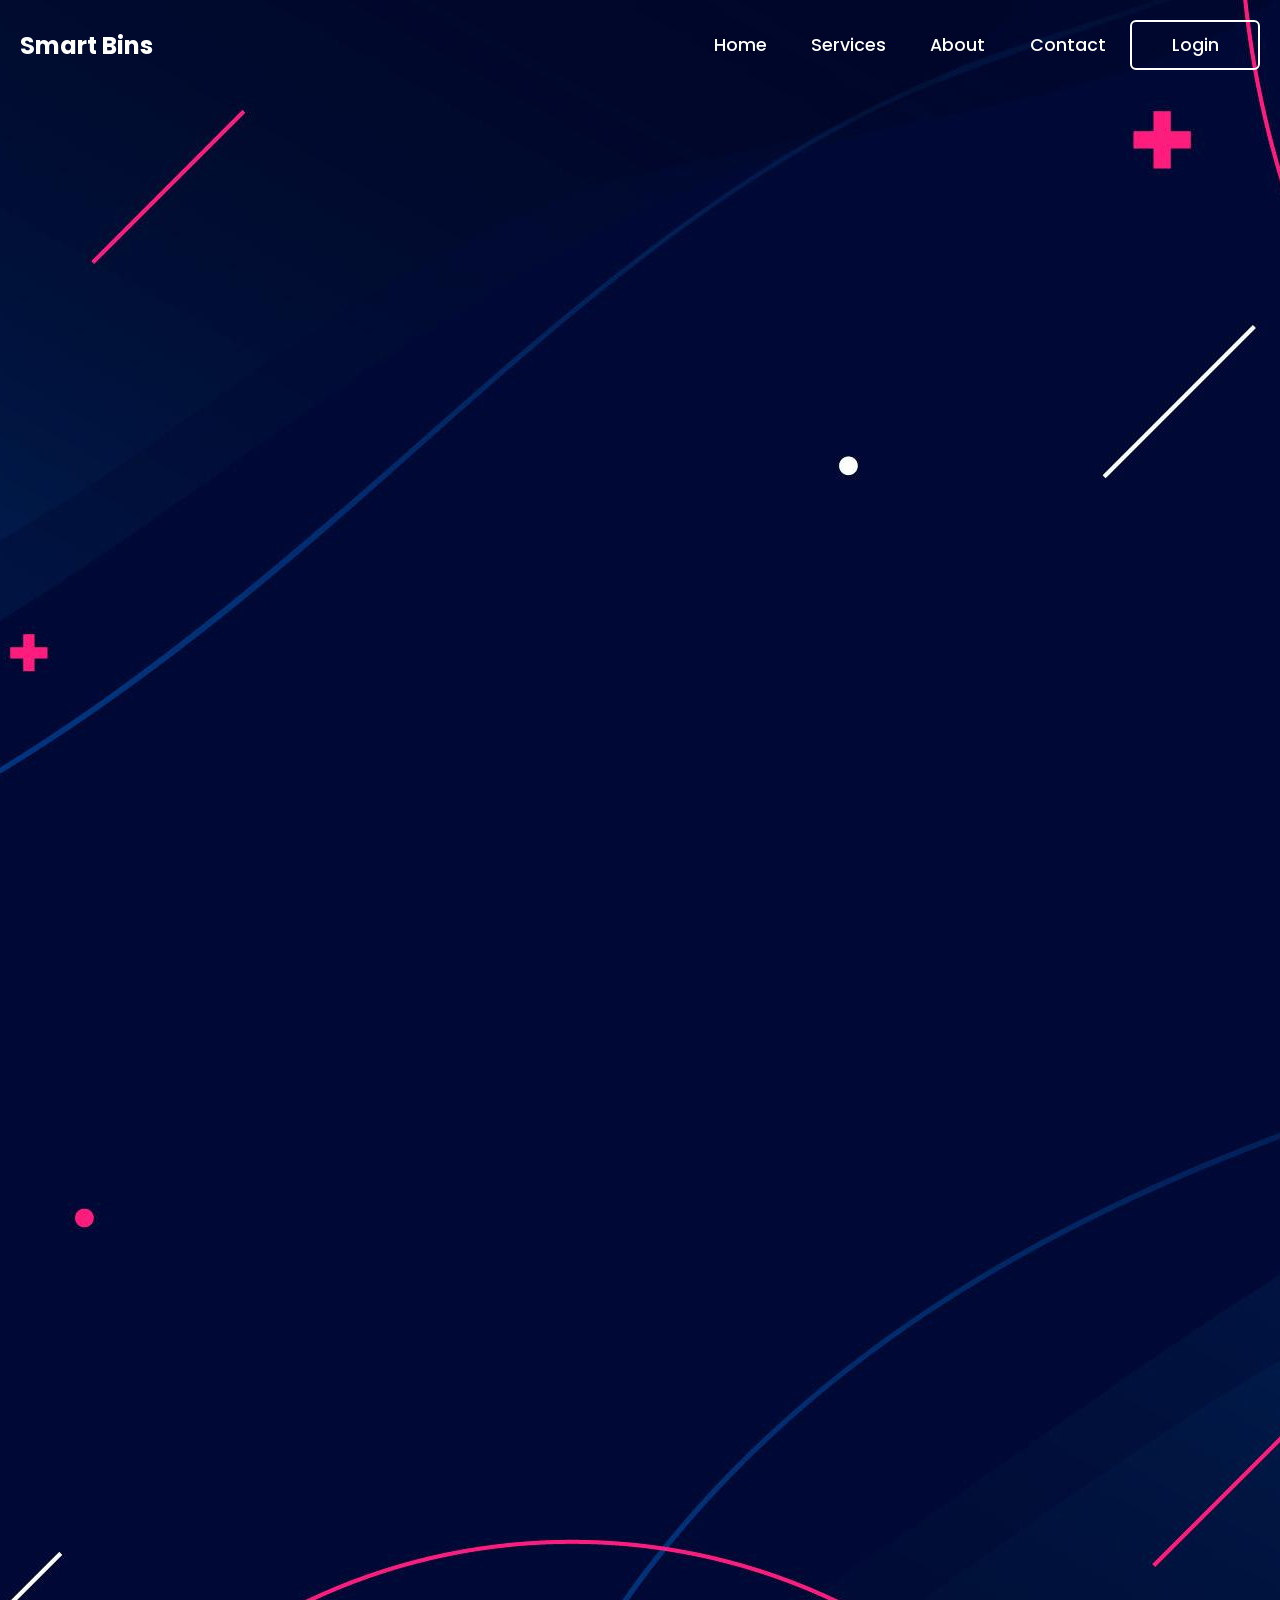
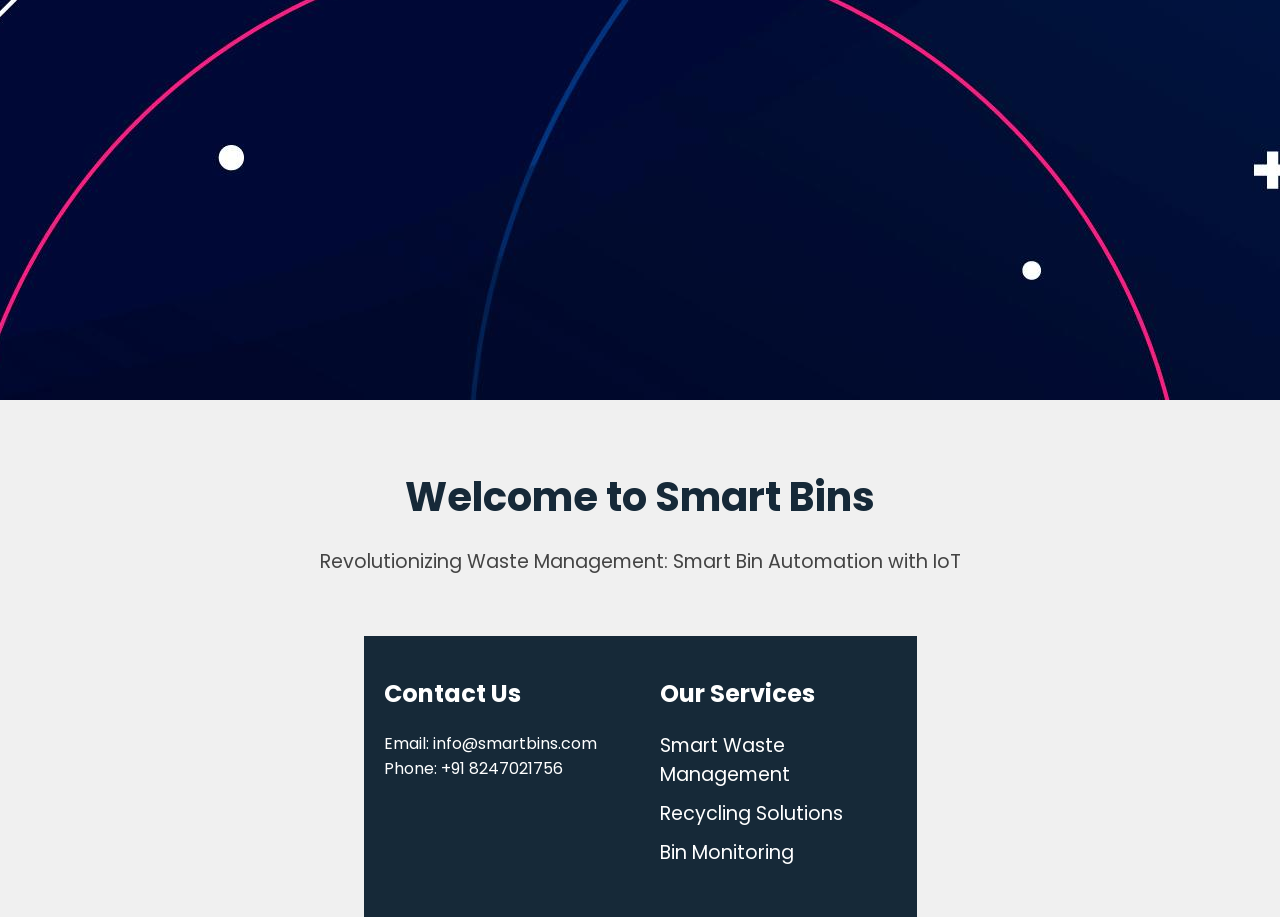
<file: index.html>
<!DOCTYPE html>
<html lang="en">

<head>
    <meta charset="UTF-8">
    <meta http-equiv="X-UA-Compatible" content="IE=edge">
    <meta name="viewport" content="width=device-width, initial-scale=1.0">
    <title>Waste Management using Smart Bins</title>
    <link rel="stylesheet" href="style.css">
</head>

<body>
    <header>
        <h2 class="logo">Smart Bins</h2>
        <nav class="navigation">
            <a href="#">Home</a>
            <a href="#">Services</a>
            <a href="#">About </a>
            <a href="#">Contact</a>
            <button class="btnLogin-popup" id="loginButton">Login</button>
        </nav>
    </header>
    <div class="">
        <img src="3.png" alt="Random Image">
    </div>
    <div class="content">
        <h1>Welcome to Smart Bins</h1>
        <p>Revolutionizing Waste Management: Smart Bin Automation with IoT</p>
    </div>
    <div class="footer">
        <div class="contact">
            <h2>Contact Us</h2>
            <p>Email: info@smartbins.com</p>
            <p>Phone: +91 8247021756</p>
        </div>
        <div class="services">
            <h2>Our Services</h2>
            <ul>
                <li>Smart Waste Management</li>
                <li>Recycling Solutions</li>
                <li>Bin Monitoring</li>
            </ul>
        </div>
    </div>
    <script src="script.js"></script>
    <script>
        document.getElementById("loginButton").addEventListener("click", function () {
            window.location.href = "login.html";
        });
    </script>
</body>

</html>
</file>
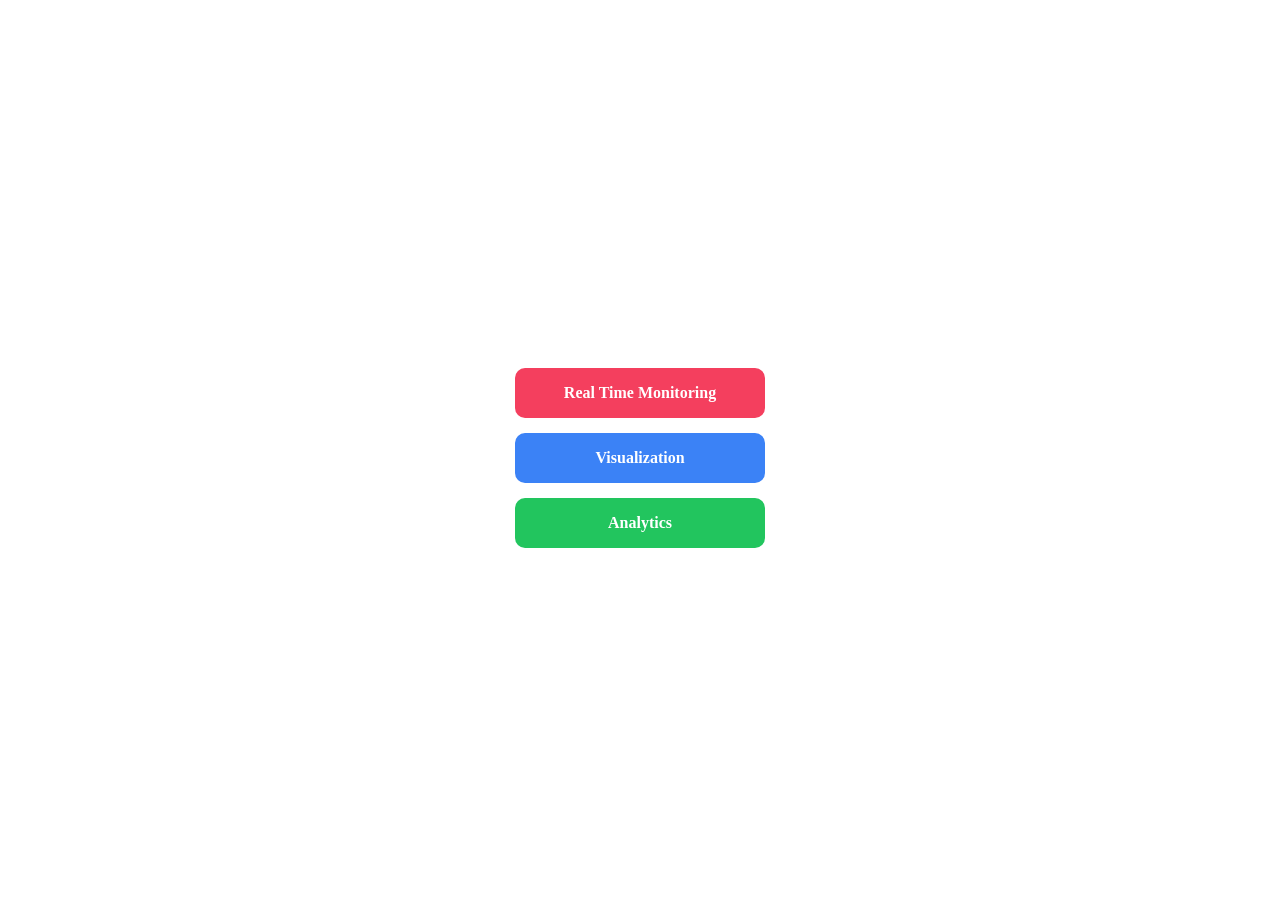
<file: cards.html>
<!DOCTYPE html>
<html lang="en">
<head>
    <meta charset="UTF-8">
    <meta name="viewport" content="width=device-width, initial-scale=1.0">
    <title>Cards</title>
    <link rel="stylesheet" href="cards.css">
</head>
<body>
    <div class="container">
        <div class="cards">
            <div class="card red">
                <p class="tip">Real Time Monitoring</p>
            </div>
            <div class="card blue">
                <p class="tip">Visualization</p>
            </div>
            <div class="card green">
                <p class="tip">Analytics</p>
            </div>
        </div>
    </div>
</body>
</html>
</file>
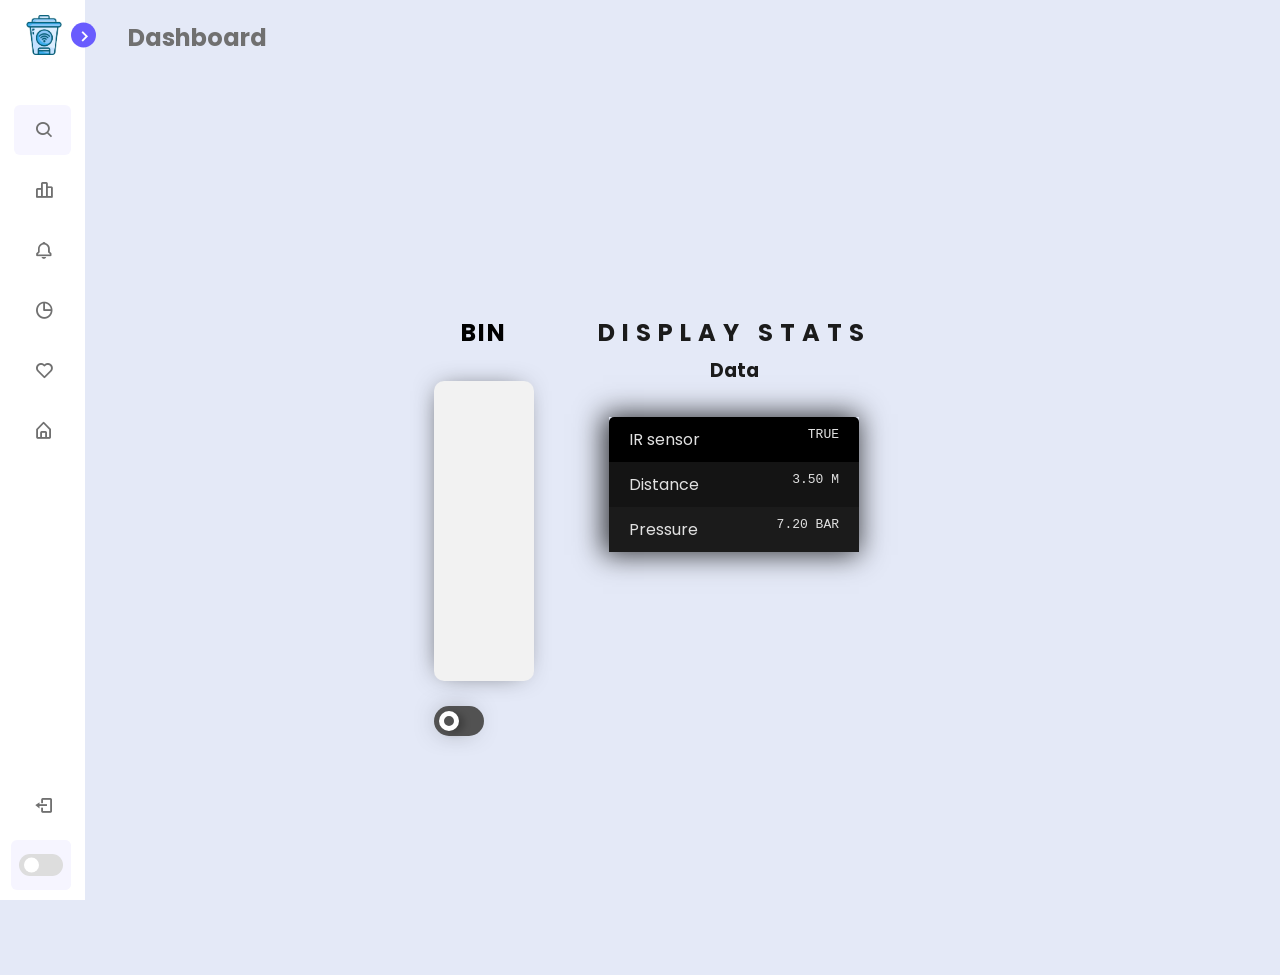
<file: navigation1.html>
<!DOCTYPE html>
<html lang="en">
<head>
    <meta charset="UTF-8">
    <meta name="viewport" content="width=device-width, initial-scale=1.0">
    <title>Document</title>
    <link rel="stylesheet" href="navigation1.css">
    <link href='https://unpkg.com/boxicons@2.1.4/css/boxicons.min.css' rel='stylesheet'>
</head>
<body>
    <nav class="sidebar close">
        <header>
            <div class="image-text">
                <span class="image">
                    <img src="smartbinlogo.png" alt="logo">
                    
                </span>
                <div class="text header-text">
                    <span class="name">SmartBins</span>
                    <span class="procession">Automated</span>
                </div>
            </div>
            <i class='bx bx-chevron-right toggle'></i>
        </header>
        <div class="menu-bar">
            <div class="menu">
                <li class="search-box">
                        <i class='bx bx-search icon'></i>
                        <input type="text" placeholder="Search...">
                </li>
                <ul class="menu-links">
                    <li class="nav-link">
                        <a href="#">
                            <i class='bx bx-bar-chart-alt-2 icon'></i>
                            <span class="text nav-text" onclick="dashboard()">Dashboard</span>
                        </a>
                    </li>
                    <li class="nav-link">
                        <a href="#">
                            <i class='bx bx-bell icon'></i>
                            <span class="text nav-text" onclick="notification()">Notification</span>
                        </a>
                    </li>
                    <li class="nav-link">
                        <a href="#">
                            <i class='bx bx-pie-chart-alt icon' ></i>
                            <span class="text nav-text" onclick="analytics()">Analytics</span>
                        </a>
                    </li>
                    <li class="nav-link">
                        <a href="#">
                            <i class='bx bx-heart icon'></i>
                            <span class="text nav-text" onclick="likes()">Likes</span>
                        </a>
                    </li>
                    <!-- <li class="nav-link">
                        <a href="#">
                            <i class='bx bx-wallet icon'></i>
                            <span class="text nav-text">Wallets</span>
                        </a>
                    </li> -->
                    <li class="nav-link">
                        <a href="#">
                            <i class='bx bx-home-alt icon'></i>
                            <span class="text nav-text" onclick="home()">Home</span>
                        </a>
                    </li>
                </ul>
            </div>
            <div class="botton-content">
                <li class="" onclick="logoff()">
                    <a href="#">
                        <i class='bx bx-log-out icon'></i>
                        <span class="text nav-text">Logout</span>
                    </a>
                </li>
                <li class="mode">
                    <div class="moon-sun">
                        <i  class='bx bx-moon icon moon'></i>
                        <i class='bx bx-sun icon sun'></i>
                    </div>
                    <span class="mode-text text">Dark Mode</span>
                    <div class="toggle-switch">
                        <span class="switch"></span>
                    </div>
                </li>
            </div>
        </div>
    </nav>
    <section class="home">
        <div class="text">Dashboard</div>
        <div class="dashboard">
            <div class="container">
                <div>
                    <p class="heading1">BIN</p>
                    <br>
                    <div class="cylinder">
                        <div class="fill-level" id="waste-level"></div>
                      </div>
                      <div class="error-message" id="error-message"></div>
                      <br>
                      <div> 
                          <input type="checkbox" id="checkboxInput">
                          <label for="checkboxInput" class="toggleSwitch">
                          </label>
                      </div>
                </div>
                <div>
                    <div class="card">
                        <div class="title">
                          <p class="heading">DISPLAY STATS</p>
                          <h3>Data</h3>
                        </div>
                        <div class="wrapper">
                            <div class="color black" id="overflow">IR sensor<span class="hex"></span></div>
                            <div class="color eerie-black" id="distance">Distance<span class="hex"></span></div>
                            <div class="color chinese-black" id="pressure">Pressure<span class="hex"></span></div>                            
                        </div>
                      </div>
                </div>
              </div>
              
              
        </div>
        <script src="cylinder.js"></script>
    </section>
    <script>
        function logoff(){
            window.location.href = "index.html";
        }
    </script>
    <script>
        function analytics(){
            window.location.href = "analytics.html";
        }
    </script>
    <script>
        function dashboard(){
            window.location.href = "navigation1.html";
        }
    </script>
    <script>
        function notification(){
            window.location.href = "notification.html";
        }
    </script>
    <script>
        function home(){
            window.location.href = "index.html";
        }
    </script>
    <script type="module" src="navigation1.js"></script>
    
</body>
</html>
</file>
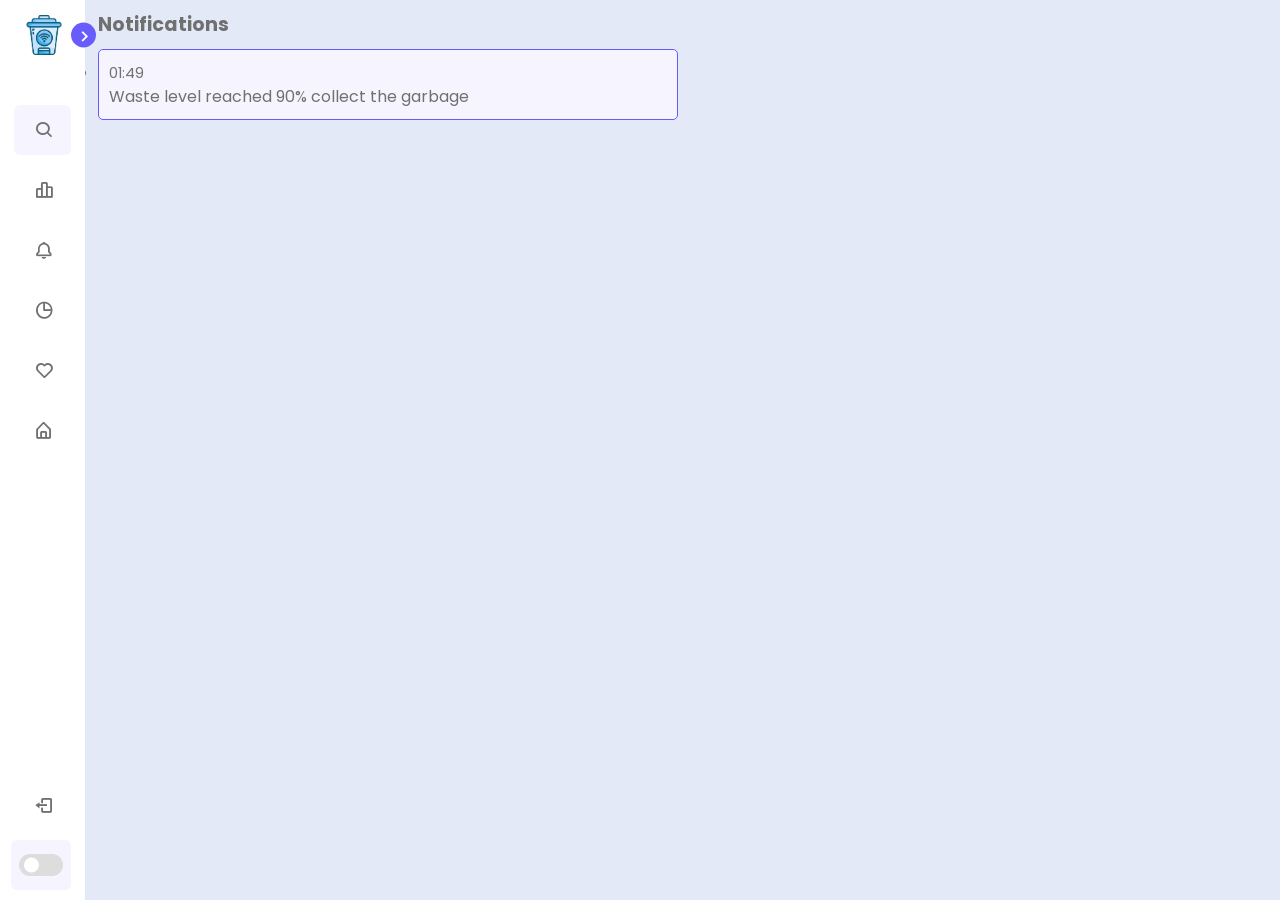
<file: notification.html>
<!DOCTYPE html>
<html lang="en">
<head>
    <meta charset="UTF-8">
    <meta name="viewport" content="width=device-width, initial-scale=1.0">
    <title>Document</title>
    <link rel="stylesheet" href="navigation1.css">
    <link rel="stylesheet" href="notification.css">
    <link href='https://unpkg.com/boxicons@2.1.4/css/boxicons.min.css' rel='stylesheet'>
</head>
<body>
    <nav class="sidebar close">
        <header>
            <div class="image-text">
                <span class="image">
                    <img src="smartbinlogo.png" alt="logo">
                    
                </span>
                <div class="text header-text">
                    <span class="name">SmartBins</span>
                    <span class="procession">Automated</span>
                </div>
            </div>
            <i class='bx bx-chevron-right toggle'></i>
        </header>
        <div class="menu-bar">
            <div class="menu">
                <li class="search-box">
                        <i class='bx bx-search icon'></i>
                        <input type="text" placeholder="Search...">
                </li>
                <ul class="menu-links">
                    <li class="nav-link">
                        <a href="#">
                            <i class='bx bx-bar-chart-alt-2 icon'></i>
                            <span class="text nav-text" onclick="dashboard()">Dashboard</span>
                        </a>
                    </li>
                    <li class="nav-link">
                        <a href="#">
                            <i class='bx bx-bell icon'></i>
                            <span class="text nav-text">Notification</span>
                        </a>
                    </li>
                    <li class="nav-link">
                        <a href="#">
                            <i class='bx bx-pie-chart-alt icon' ></i>
                            <span class="text nav-text" onclick="analytics()">Analytics</span>
                        </a>
                    </li>
                    <li class="nav-link">
                        <a href="#">
                            <i class='bx bx-heart icon'></i>
                            <span class="text nav-text">Likes</span>
                        </a>
                    </li>
                    <li class="nav-link">
                        <a href="#">
                            <i class='bx bx-home-alt icon'></i>
                            <span class="text nav-text" onclick="home()">Home</span>
                        </a>
                    </li>
                </ul>
            </div>
            <div class="botton-content">
                <li class="" onclick="logoff()">
                    <a href="#">
                        <i class='bx bx-log-out icon'></i>
                        <span class="text nav-text">Logout</span>
                    </a>
                </li>
                <li class="mode">
                    <div class="moon-sun">
                        <i  class='bx bx-moon icon moon'></i>
                        <i class='bx bx-sun icon sun'></i>
                    </div>
                    <span class="mode-text text">Dark Mode</span>
                    <div class="toggle-switch">
                        <span class="switch"></span>
                    </div>
                </li>
            </div>
        </div>
    </nav>
    <section class="home">
        <div class="notifications">
            <h2>Notifications</h2>
            <ul id="notification-list">
                <!-- Notifications will be dynamically added here -->
            </ul>
        </div>
    </section>
    <script src="notification.js"></script>
    <script>
        function logoff(){
            window.location.href = "index.html";
        }
    </script>
    <script>
        function analytics(){
            window.location.href = "analytics.html";
        }
    </script>
    <script>
        function dashboard(){
            window.location.href = "navigation1.html";
        }
    </script>
    <script>
        function home(){
            window.location.href = "index.html";
        }
    </script>
    <script>
        function bargraph(){
            window.location.href = "graph.html";
        }
    </script>
    <script type="module" src="navigation1.js"></script>
</body>
</html>
</file>
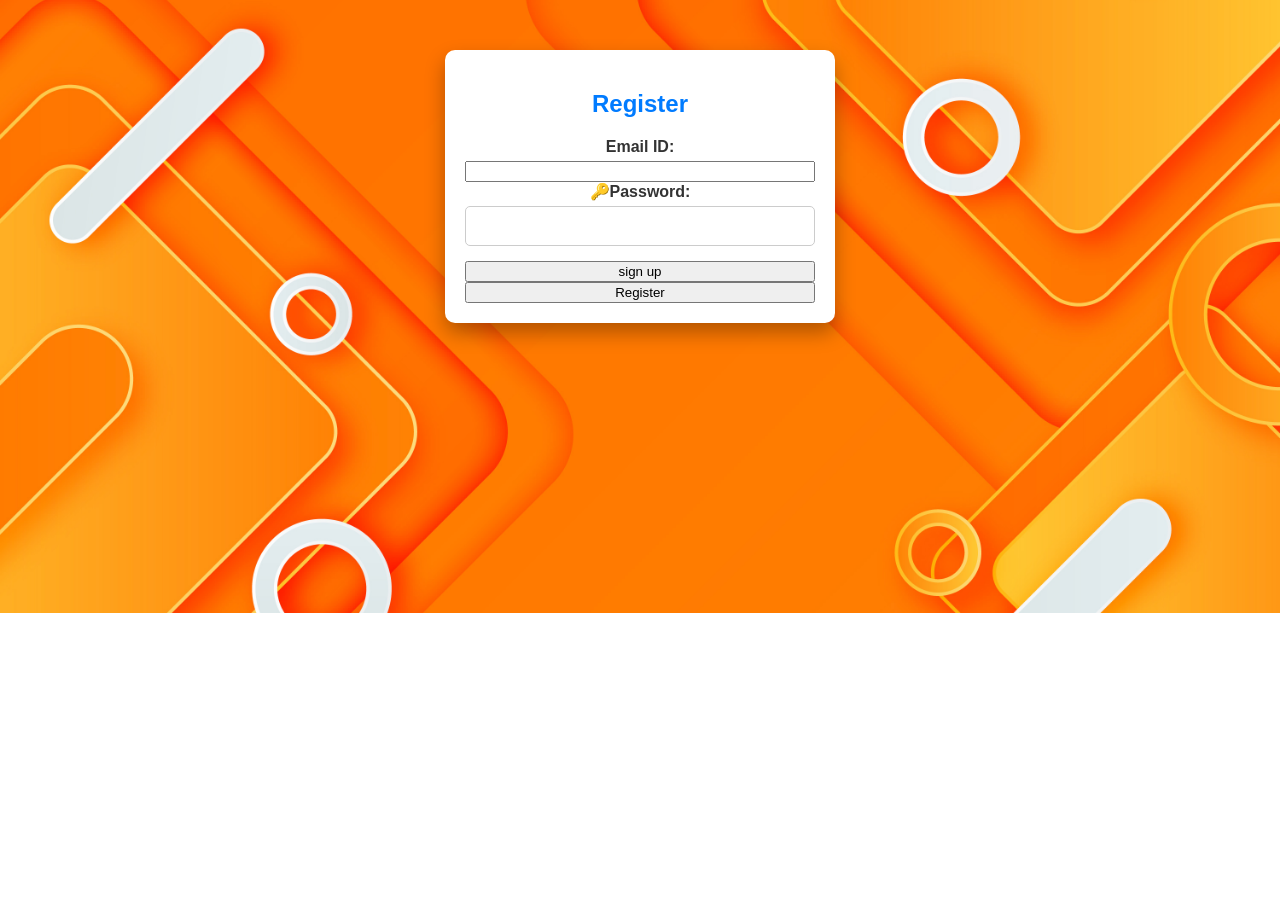
<file: temp.html>
<!DOCTYPE html>
<html>
<head>
    <title>New Registration</title>
    <link rel="stylesheet" href="register-style.css"> 
</head>
<body>
    <div class="login-container">   
        <h2>Register</h2>
        <form onsubmit="Register(event)">
            <label for="email">Email ID:</label>
            <input type="email" id="email" name="email" required>    
            <label for="userPassword">🔑Password:</label>
            <input type="password" id="userPassword" name="userPassword" required>
            <input type="submit" id="Submit" name="submit_details" value="sign up"/>
            <button type="submit" onclick="register(event)">Register</button>
        </form>
    </div>
    
</body>
<script type="module">
    
    import { initializeApp } from "https://www.gstatic.com/firebasejs/10.4.0/firebase-app.js";
    import { getDatabase } from "https://www.gstatic.com/firebasejs/10.4.0/firebase-database.js";
    import { getAuth,createUserWithEmailAndPassword } from "https://www.gstatic.com/firebasejs/10.4.0/firebase-auth.js";

    const firebaseConfig = {
      apiKey: "AIzaSyBpp9ZcMYgvNf-fRRroV4xjcVlAjTbKNTE",
      authDomain: "login-details-a2221.firebaseapp.com",
      databaseURL: "https://login-details-a2221-default-rtdb.firebaseio.com",
      projectId: "login-details-a2221",
      storageBucket: "login-details-a2221.appspot.com",
      messagingSenderId: "530026696513",
      appId: "1:530026696513:web:9003a9208c8d0e5de0dbc0"
    };

    
  const app = initializeApp(firebaseConfig);
  const database=getDatabase(app)
  const auth=getAuth(app)

  Submit.addEventListner('click',(e)=>
  {
    createUserWithEmailAndPassword(auth,email, userPassword)
    .then((function) => {
        const user=function.user;
        alert("User Created!!");
        })
        
    .catch((error) => {
        const error_code=error.code
        const error_message=error.message
        alert(error_message)
    });
  });
  </script>
</html>
</file>
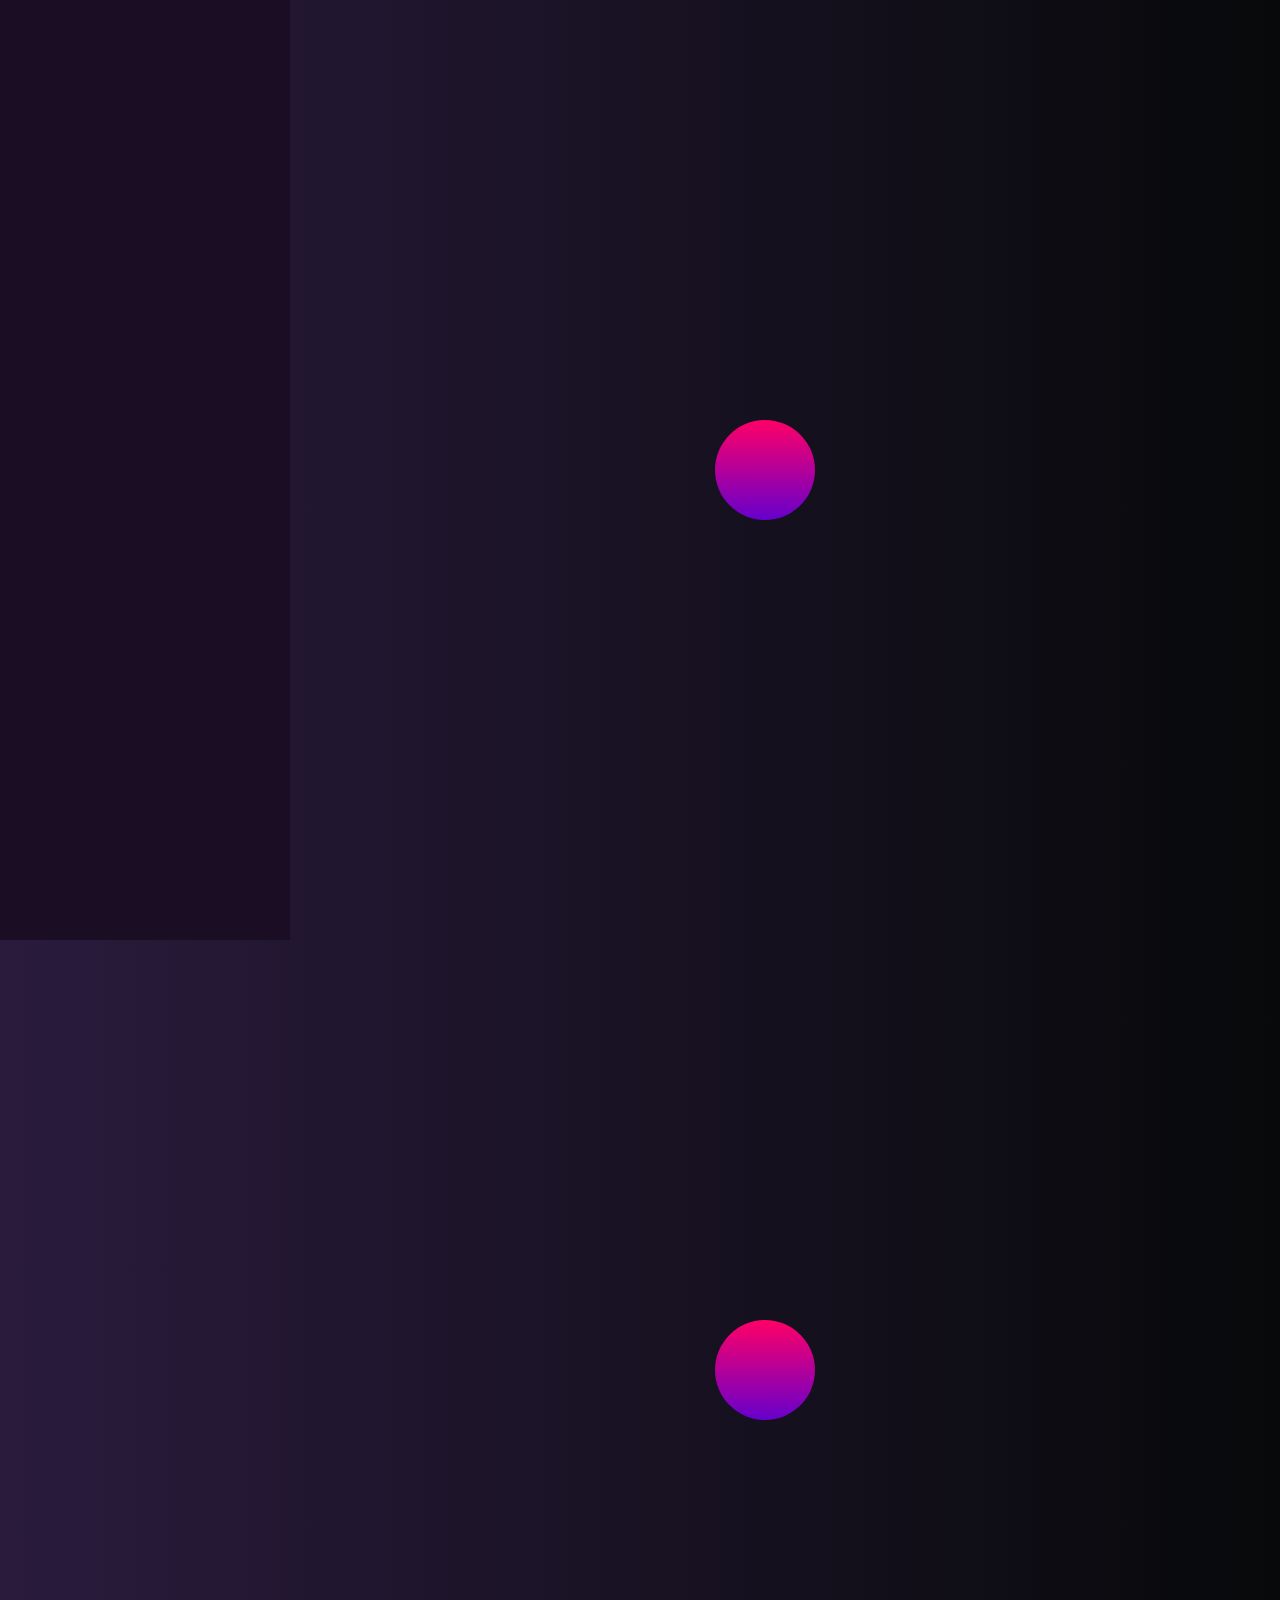
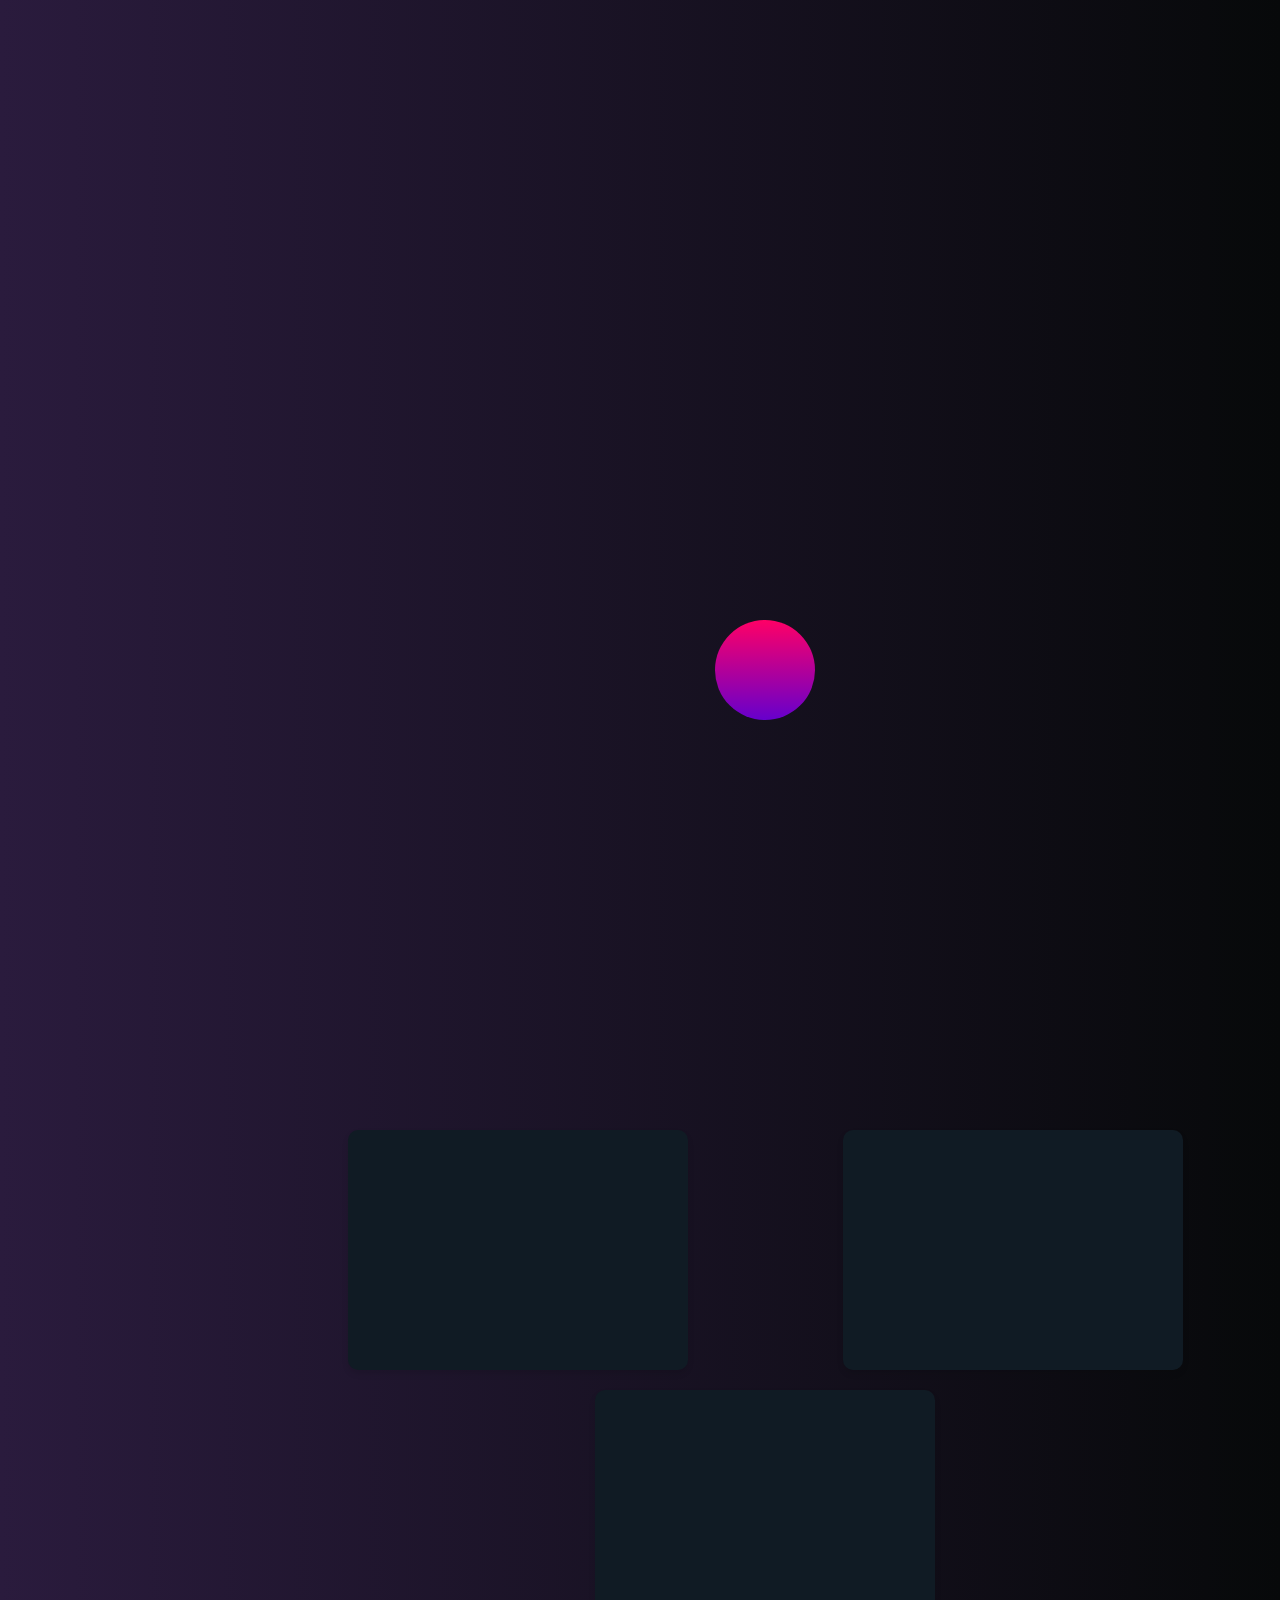
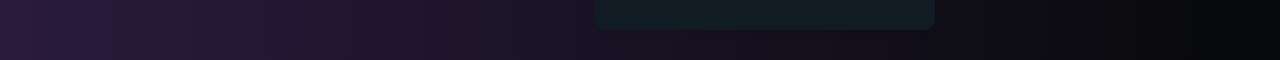
<file: trial.html>
<!DOCTYPE html>
<html lang="en">
<head>
    <meta charset="UTF-8">
    <meta name="viewport" content="width=device-width, initial-scale=1.0">
    <link rel="stylesheet" href="trial.css">
    <title>Cyberpunk Webpage</title>
</head>
<body>
    <nav class="sidebar">
        <!-- Sidebar content -->
    </nav>
    <main class="content">
        <div class="spinners">
            <div>
                <div class="spinner">
                    <div class="spinner-content">
                        
                    </div>
                </div>
            </div>
            <div>
                <div class="spinner">
                    <div class="spinner-content">
                        
                    </div>
                </div>
            </div>
            <div>
                <div class="spinner">
                    <div class="spinner-content">
                        
                    </div>
                </div>
            </div>
        </div>
        <div class="cards">
            <div class="card">
                <!-- Card content -->
            </div>
            <div class="card">
                <!-- Card content -->
            </div>
            <div class="card">
                <!-- Card content -->
            </div>
        </div>
        
    </main>
</body>
</html>
</file>
<file: style.css>
@import url('https://fonts.googleapis.com/css2?family=Poppins:wght@300;400;500;600;700;800;900&display=swap');

* {
    margin: 0;
    padding: 0;
    box-sizing: border-box;
    font-family: 'Poppins', sans-serif;
}

body {
    display: flex;
    flex-direction: column;
    align-items: center;
    background: #f0f0f0;
    overflow-x: hidden;
}

/* ... (previous CSS code) */

header {
    width: 100%;
    padding: 20px;
    background: transparent; /* Set header background to transparent */
    display: flex;
    justify-content: space-between;
    align-items: center;
    position: fixed;
    z-index: 99;
}

/* ... (previous CSS code) */


.logo {
    font-size: 1.5em;
    color: #ffffff;
    user-select: none;
}

.navigation a {
    font-size: 1.1em;
    color: #ffffff;
    text-decoration: none;
    font-weight: 500;
    margin: 0 20px;
}

.navigation .btnLogin-popup {
    width: 130px;
    height: 50px;
    background: transparent;
    border: 2px solid #ffffff;
    outline: none;
    border-radius: 6px;
    cursor: pointer;
    font-size: 1.1em;
    color: #fff;
    font-weight: 500;
    transition: .5s;
}

.navigation .btnLogin-popup:hover {
    background: #ffffff;
    color: #162938;
}

.parallax {
    width: 100%;
    height: 100vh;
    overflow: hidden;
    position: relative;
}

.parallax img {
    width: 100%;
    height: auto;
    position: absolute;
    top: 0;
    left: 0;
    z-index: -1;
    animation: parallax 10s infinite;
}

.content {
    text-align: center;
    padding: 60px;
}

.content h1 {
    font-size: 2.5em;
    color: #162938;
    margin-bottom: 20px;
}

.content p {
    font-size: 1.2em;
    color: #444;
}

.footer {
    display: flex;
    background: #162938;
    color: #fff;
    padding: 40px 0;
    justify-content: space-around;
    align-items: flex-start;
}

.contact, .services {
    flex: 1;
    margin: 0 20px;
}

.contact h2, .services h2 {
    font-size: 1.5em;
    margin-bottom: 20px;
}

.services ul {
    list-style-type: none;
    padding: 0;
}

.services ul li {
    font-size: 1.2em;
    margin-bottom: 10px;
}

@keyframes parallax {
    0% {
        transform: translateY(0);
    }
    100% {
        transform: translateY(-50%);
    }
}
</file>
<file: cards.css>
.cards {
    display: flex;
    flex-direction: column;
    gap: 15px;
  }
  
  .cards .red {
    background-color: #f43f5e;
  }
  
  .cards .blue {
    background-color: #3b82f6;
  }
  
  .cards .green {
    background-color: #22c55e;
  }
  
  .cards .card {
    display: flex;
    align-items: center;
    justify-content: center;
    flex-direction: column;
    text-align: center;
    height: 50px;
    width: 250px;
    border-radius: 10px;
    color: white;
    cursor: pointer;
    transition: 400ms;
  }
  
  .cards .card p.tip {
    font-size: 1em;
    font-weight: 700;
  }
  
  .cards .card p.second-text {
    font-size: .7em;
  }
  
  .cards .card:hover {
    transform: scale(1.1, 1.1);
  }
  
  .cards:hover > .card:not(:hover) {
    filter: blur(10px);
    transform: scale(0.9, 0.9);
  }

  .container {
    display: flex;
    justify-content: center;
    align-items: center;
    height: 100vh; 
}
</file>
<file: navigation1.css>
@import url('https://fonts.googleapis.com/css2?family=Poppins:wght@300;700&display=swap');
*{
    font-family: 'Poppins', sans-serif;
    margin: 0;
    padding: 0;
    box-sizing: border-box;
}

:root{
	--body-color: #E4E9F7;
	--sidebar-color: #FFF;
	--primary-color: #695CFE;
	--primary-color-light: #F6F5FF;
	--toggle-color: #DDD;
	--text-color: #707070;
	--tran-02: all 0.2s ease;
	--tran-03: all 0.3s ease;
	--tran-04: all 0.4s ease;
	--tran-05: all 0.5s ease;
}
body{
    height: 100vh;
    background: var(--body-color);
    transition: var(--tran-05);
}

body.dark{
    --body-color: #18191A;
	--sidebar-color: #242526;
	--primary-color: #3A3B3C;
	--primary-color-light: #3A3B3C;
	--toggle-color: #FFF;
	--text-color: #CCC;
}

.sidebar .text{
    font-size: 16px;
    font-weight:500;
    color: var(--text-color);
    transition: var(--tran-03);
    white-space : nowrap;
    opacity: 1;
}
.sidebar .image{
        min-width:60px;
        display:flex;
        align-items: center;
        justify-content: center;
}
.sidebar{
    position: fixed;
    top: 0;
    left:0;
    height: 100%;
    width: 250px;
    padding: 10px 14px;
    background: var(--sidebar-color);
    transition: var(--tran-05);
    z-index: 100;
}

.sidebar.close{
    width: 85px;
}


.sidebar li{
    height: 50px;
    margin-top: 10px;
    list-style: none;
    display: flex;
    align-items: center;
}

.sidebar.close .text{
    opacity: 0;
}

.sidebar li .icon{
    display: flex;
    align-items: center;
    justify-content: center;
    min-width: 60px;
    font-size: 20px;
}

.sidebar li .icon,
.sidebar li .text{
    color: var(--text-color);
    transition: var(--tran-02);
}

.sidebar li a:hover .icon,
.sidebar li a:hover .text{
    color: #fff;
}


.sidebar header{
    position: relative;

}
.sidebar .image-text img {
    width: 40px;
    border-radius: 6px;
}

.sidebar header .image-text{
    display: flex;
    align-items: center;
}

header .image-text .header-text{
    display:flex;
    flex-direction: column;
} 

.header-text .name{
    font-weight: 600;
}

.header-text .profession{
    margin-top: -2px;
}

.sidebar header .toggle{
    position: absolute;
    top: 50%;
    right: -25px;
    transform: translateY(-50%) rotate(180deg);
    height: 25px;
    width:25px;
    background: var(--primary-color);
    display: flex;
    align-items: center;
    justify-content: center;
    border-radius: 50%;
    color: var(--sidebar-color);
    font-size: 22px;
    transition: var(--tran-03);
}

.sidebar.close header .toggle{
    transform: translateY(-50%);
}
body.dark .sidebar header .toggle{
    color: var(--text-color);
}

.sidebar .menu{
    margin-top: 35px;
}

.sidebar .search-box{
    background: var(--primary-color-light);
    border-radius: 6px;
    transition: var(--tran-05);
}

.search-box input{
    height: 100%;
    width: 100%;
    outline: none;
    border: none;
    border-radius: 6px;
    font-size: 16px;
    font-weight: 500;
    background: var(--primary-color-light);
    transition: var(--tran-05);
}

.sidebar li a{
    height: 100%;
    width: 100%;
    display: flex;
    align-items: center;
    text-decoration: none;
    border-radius: 6px;
    transition: var(--tran-04);
    
}

.sidebar li a:hover{
    background: var(--primary-color);
}

body.dark .sidebar li a:hover .icon,
body.dark .sidebar li a:hover .text{
    color: var(--text-color);
}

.sidebar .menu-bar{
    height: calc(100% - 50px);
    display:flex;
    flex-direction: column;
    justify-content: space-between;
}

.menu-bar .mode{
    position: relative;
    border-radius: 6px;
    background: var(--primary-color-light);

}
.menu-bar .mode .moon-sun{
    height: 50px;
    width: 60px;
    display: flex;
    align-items: center;    
}
.menu-bar .mode i{
    position: absolute;
    transition: var(--tran-03);    
}

.menu-bar .mode i.sun{
    opacity: 0;    
    
}

body.dark .menu-bar .mode i.sun{
    opacity: 1;
}


body.dark .menu-bar .mode i.moon{
    opacity: 0;
}
.menu-bar .mode .toggle-switch{
    position: absolute;
    right: 0;
    display:flex;
    align-items: center;
    justify-content:center;
    height: 100%;
    min-width: 60px;
    cursor: pointer;
    border-radius : 6px;
    background: var(--primary-color-light);
    transition: var(--tran-05);
}

.toggle-switch .switch{
    position: relative;
    height: 22px;
    width: 44px;
    border-radius: 25px;
    background: var(--toggle-color);
}

.switch::before{
    content: '';
    position: absolute; 
    height: 15px;
    width: 15px;
    border-radius: 50%;
    top: 50%;
    left: 5px;
    transform: translateY(-50%);
    background: var(--sidebar-color);
    transition: var(--tran-03);
}

body.dark .switch::before{
    left: 24px;
}

.home{
    position: relative;
    left: 250px;
    height: 100vh;
    width: calc(100% - 250px);
    transition: var(--tran-05);
    background: var(--body-color);
}

.home .text{
    font-weight: bold;
    font-size: 1.5rem;
    color: var(--text-color);
    padding: 20px 40px;
}

.sidebar.close ~ .home{
    left: 88px;
    width: calc(100% - 88px);
}

.dashboard {
    display: flex;
    justify-content: center;
    align-items: center;
    height: 100vh;
}

.cylinder {
    width: 200px;
    height: 400px;
    background: #c3d7eb;
    border-radius: 10%;
    /* box-shadow: 0 4px 30px rgba(0, 0, 0, 0.1); */
    position: relative;
    overflow: hidden;
}

.fill-level {
    position: absolute;
    bottom: 0;
    width: 100%;
    background: rgb(28, 163, 236); /* Default fill color */
    transition: height 0.5s;
}

.container {
    text-align: center;
    display:flex;
  }
  
  .cylinder {
    width: 100px;
    height: 300px;
    background: #f2f2f2;
    box-shadow: -3px 0px 26px -10px rgba(0,0,0,0.76);
    -webkit-box-shadow: -3px 0px 26px -10px rgba(0,0,0,0.76);
    -moz-box-shadow: -3px 0px 26px -10px rgba(0,0,0,0.76);
    border-radius: 10px;
    position: relative;
    margin: 0 auto;
  }
  
  .fill-level {
    position: absolute;
    bottom: 0;
    left: 0;
    width: 100%;
    background: #1875FF;
    border-radius: 0 0 10px 10px;
    box-shadow: 0 4px 30px rgba(0, 0, 0, 0.1);
    color: white;
  }
  
  .error-message {
    color: red;
    font-size: 18px;
  }
  
  .weight-display {
    font-size: 24px;
  }

  
  /* To hide the checkbox */
#checkboxInput {
    display: none;
  }
  
  .toggleSwitch {
    display: flex;
    align-items: center;
    justify-content: center;
    position: relative;
    width: 50px;
    height: 30px;
    background-color: rgb(82, 82, 82);
    box-shadow: -3px 0px 26px -10px rgba(0,0,0,0.76);
    -webkit-box-shadow: -3px 0px 26px -10px rgba(0,0,0,0.76);
    -moz-box-shadow: -3px 0px 26px -10px rgba(0,0,0,0.76);
    border-radius: 20px;
    cursor: pointer;
    transition-duration: .2s;
  }
  
  .toggleSwitch::after {
    content: "";
    position: absolute;
    height: 10px;
    width: 10px;
    left: 5px;
    background-color: transparent;
    border-radius: 50%;
    transition-duration: .2s;
    box-shadow: 5px 2px 7px rgba(8, 8, 8, 0.26);
    border: 5px solid white;
  }
  
  #checkboxInput:checked+.toggleSwitch::after {
    transform: translateX(100%);
    transition-duration: .2s;
    background-color: white;
  }
  /* Switch background change */
  #checkboxInput:checked+.toggleSwitch {
    background-color: rgb(148, 118, 255);
    transition-duration: .2s;
  }

  

  .weight-display {
    text-align: center;
    margin-bottom: 20px; /* Add margin at the bottom to create spacing */
  }
  
  .cute-box {
    background-color: rgb(148, 118, 255);
    border: 2px solid var(--primary-color);
    border-radius: 10px;
    padding: 10px;
    display: inline-block;
    font-size: 18px;
    font-weight: bold;
    color: #fff;
    text-shadow: 1px 1px 2px #000;
  }
  
  
  .card {
    width: 400px;
    height: 350px;
    --black: #000000;
    --ch-black: #141414;
    --eer-black: #1b1b1b;
    --night-rider: #2e2e2e;
    --white: #ffffff;
    --af-white: #f3f3f3;
    --ch-white: #e1e1e1;
    font-family: Helvetica, sans-serif;
  }
  
  .wrapper {
    margin: 2rem auto;
    width: 250px;
    font-size: medium;
    box-shadow: -3px 0px 26px 3px rgba(0,0,0,0.76);
  -webkit-box-shadow: -3px 0px 26px 3px rgba(0,0,0,0.76);
  -moz-box-shadow: -3px 0px 26px 3px rgba(0,0,0,0.76);
  }
  
  .title {
    text-align: center;
    color: #1b1b1b;
  }
  
  body.dark .title{
    text-align: center;
    color: #ffffff;
  }
  
  .heading {
    font-weight: bold;
    letter-spacing: 7px;
    font-size: 1.5rem;
    position: relative;
    margin-bottom: 6px;
  }
  
  .heading::before {
    content: '';
    position: absolute;
    inset: 0;
    background: #e8e8e8;
    z-index: -1;
    filter: blur(50px);
    height: 50px;
  }
  
  .color {
    padding: 10px 20px;
    display: flex;
    flex-direction: row;
    justify-content: space-between;
  }
  
  .hex {
    text-align: end;
    font-family: monospace;
    text-transform: uppercase;
  }
  
  .black {
    background: var(--black);
    color: var(--ch-white);
    border-top-left-radius: 5px;
    border-top-right-radius: 5px;
  }
  
  .eerie-black {
    background: var(--ch-black);
    color: var(--ch-white);
  }
  
  .chinese-black {
    background: var(--eer-black);
    color: var(--ch-white);
  }
  
  .night-rider {
    background: var(--night-rider);
    color: var(--ch-white);
  }
  
  .chinese-white {
    background: var(--ch-white);
    color: var(--night-rider);
  }
  
  .anti-flash-white {
    background: var(--af-white);
    color: var(--night-rider);
  }
  
  .white {
    background: var(--white);
    color: var(--night-rider);
    border-bottom-left-radius: 5px;
    border-bottom-right-radius: 5px;
  }
 
  .heading1 {
    font-weight: bold;
    letter-spacing: 2px;
    font-size: 1.5rem;
    position: relative;
    margin-bottom: 6px;
  }
  body.dark .heading1{
    text-align: center;
    color: #ffffff;
  }
</file>
<file: notification.css>
.notifications {
    /* position: fixed; */
    top: 0;
    right: 0;
    width: 600px;
    padding: 10px;
    color: var(--text-color);
}

.notifications h2 {
    font-size: 1.2rem;
    margin-bottom: 10px;
}

.notification-item {    
    margin-bottom: 10px;
    padding: 10px;
    border: 1px solid var(--primary-color);
    background: var(--primary-color-light); 
    border-radius: 5px;
}

.notification-item p {
    margin: 0;
    font-size: 1rem;
}

.notification-item .notification-time {
    color: var(--text-color); 
    font-size: 0.9rem;
}
</file>
<file: register-style.css>
body {
    font-family: 'Arial', sans-serif;
    background: url('4.png'); /* Replace with your desired background image URL */
    background-size: cover;
    background-repeat: no-repeat;
    background-position: center;
    margin: 0;
    padding: 0;
}

.login-container {
    max-width: 350px;
    margin: 0 auto;
    padding: 20px;
    background-color: #FFF; 
    border-radius: 10px;
    box-shadow: 0 10px 20px rgba(0, 0, 0, 0.3); /* Added box shadow for a floating effect */
    margin-top: 50px;
    margin-bottom: 50px;
    text-align: center;
}

h2 {
    color: #007bff; /* Blue color */
    margin-bottom: 20px;
}

form {
    display: flex;
    flex-direction: column;
}

label {
    font-weight: bold;
    margin-bottom: 5px;
    color: #333; /* Dark gray color */
}

input[type="text"],
input[type="password"] {
    padding: 10px;
    margin-bottom: 15px;
    border: 1px solid #ccc;
    border-radius: 5px;
    font-size: 16px;
}

button[type="button"] {
    background-color: #007bff;
    color: #fff;
    border: none;
    padding: 10px 20px;
    cursor: pointer;
    font-size: 18px;
    border-radius: 5px;
    transition: background-color 0.3s; /* Add a smooth transition on hover */
}

button[type="button"]:hover {
    background-color: #0056b3;
}

/* Add more CSS styling as needed to improve the look and feel of your page */
</file>
<file: trial.css>
body {
    margin: 0;
    padding: 0;
    font-family: Arial, sans-serif;
    background: linear-gradient(to right, #2a1b3d, #07090a);
    color: #fff;
}

.sidebar {
    width: 250px;
    background: #1b0d23;
    height: 100vh;
    position: fixed;
    top: 0;
    left: 0;
    padding: 20px;
}

.content {
    margin-left: 250px;
    padding: 20px;
}

.spinner {
    display: flex;
    justify-content: center;
    align-items: center;
    height: 100vh;
}

.spinner-content {
    width: 100px;
    height: 100px;
    background: linear-gradient(to bottom, #ff0066, #6600cc);
    border-radius: 50%;
    animation: spin 2s linear infinite;
}

@keyframes spin {
    0% { transform: rotate(0deg); }
    100% { transform: rotate(360deg); }
}

.cards {
    display: flex;
    justify-content: space-around;
    flex-wrap: wrap;
}

.card {
    width: 300px;
    height: 200px;
    background: #101b24;
    margin: 10px;
    border-radius: 10px;
    box-shadow: 0 4px 6px rgba(0, 0, 0, 0.1);
    text-align: center;
    padding: 20px;
    color: #fff;
}


.circles {
    display: flex;
    justify-content: center;
    align-items: center;
    text-align: center;
    height: 100vh;
}

.circle {
    width: 100px;
    height: 100px;
    background: #ff0066;
    border-radius: 50%;
    display: flex;
    align-items: center;
    justify-content: center;
    flex-direction: column;
    font-size: 24px;
    color: #fff;
    margin: 0 20px;
}


.label {
    font-size: 16px;
    margin-top: 10px;
}
</file>
